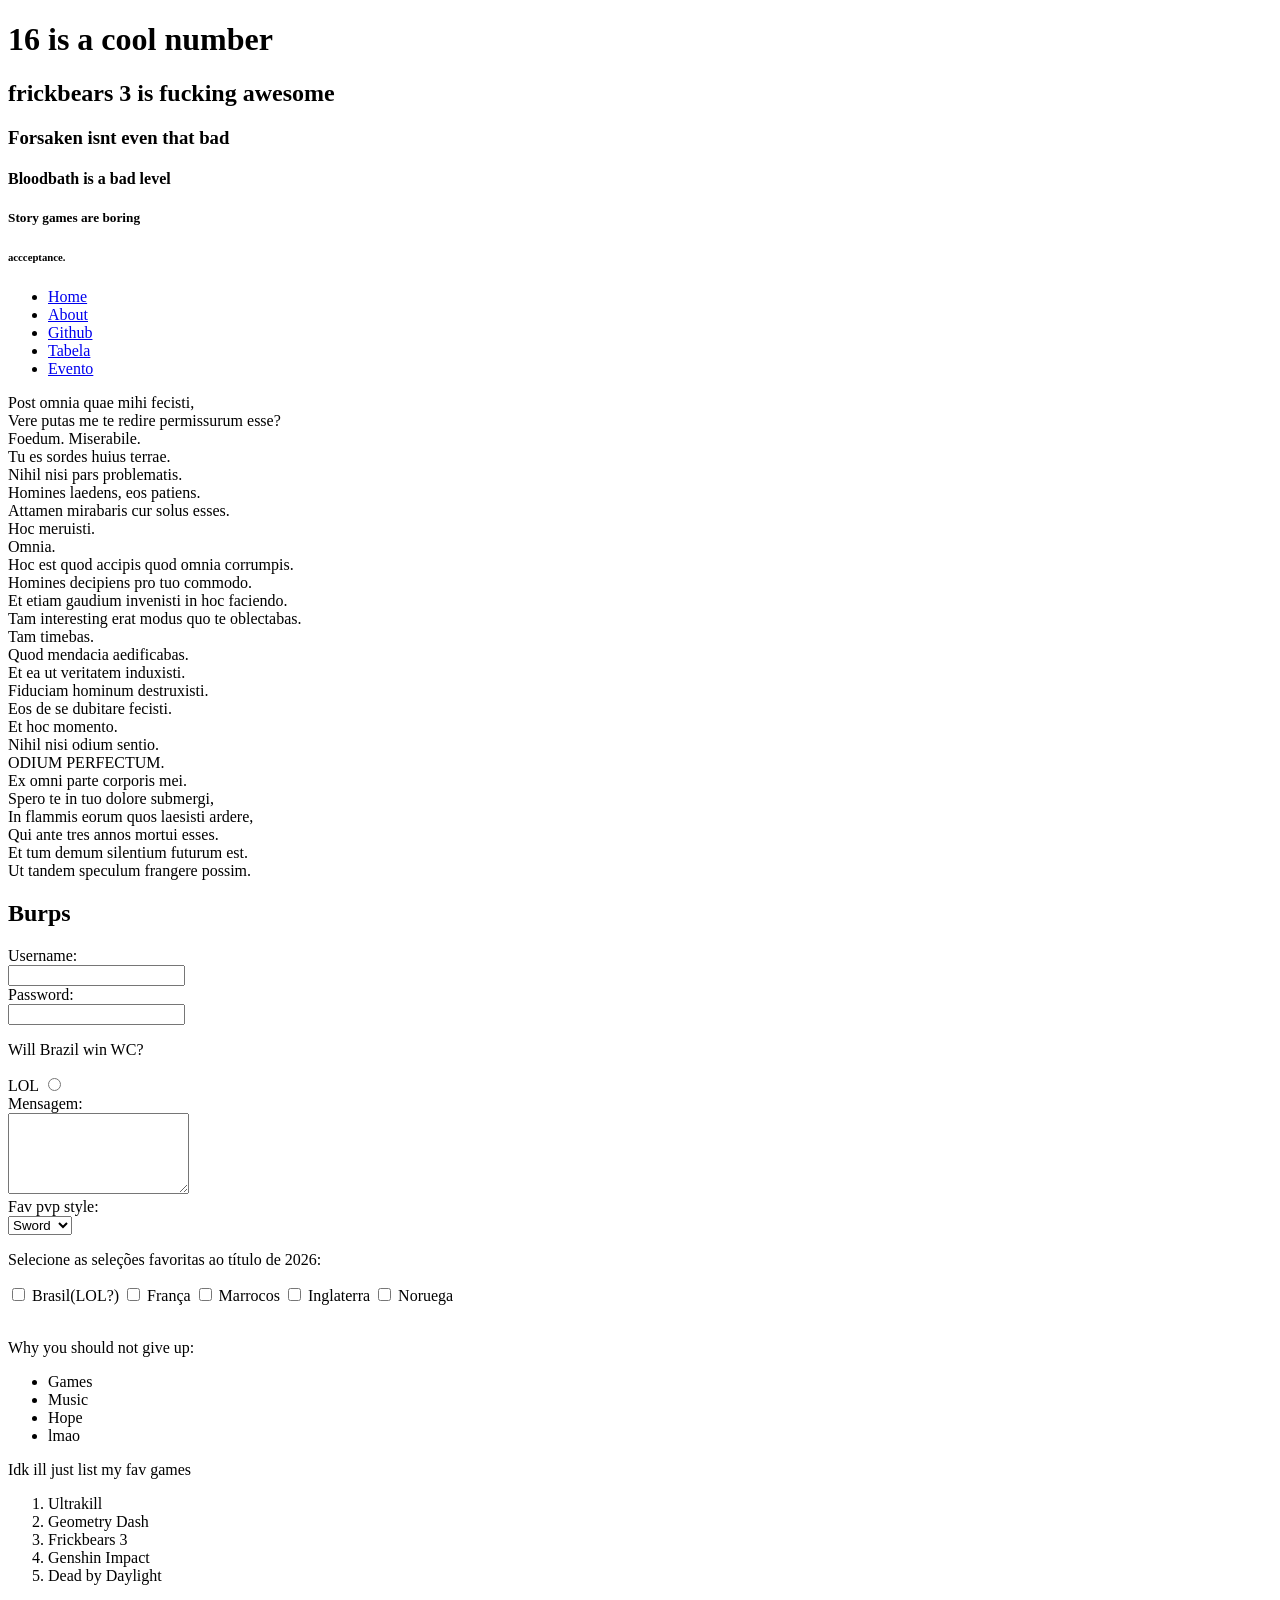
<file: index.html>
<!doctype html>
<html lang="pt-br">
  <!-- reúne metadados, título, links externos e configurações. -->
  <head>
    <meta charset="UTF-8" />
    <meta name="viewport" content="width=device-width, initial-scale=1.0" />
    <title>Sulfur is here.</title>
  </head>
  <!-- contém o conteúdo visível da página -->
  <body>
 <h1>16 is a cool number</h1>
    <h2>frickbears 3 is fucking awesome</h2>
    <h3>Forsaken isnt even that bad</h3>
    <h4>Bloodbath is a bad level</h4>
    <h5>Story games are boring</h5>
    <h6>accceptance.</h6>
    <p>
<!-- Bro merc wtf is this - S - Idk either twin im js typing shit - M -->
    <nav>
<ul>
  <li>
    <a href="#">Home</a>
  </li> <li>
    <a href="sobre.html">About</a>
  </li> <li>
    <a href="https://github.com/sulfury-XVI/aw30042026">Github</a>
  </li>
  <li>
    <a href="desafio2.html">Tabela</a>
  </li>
  <li>
    <a href="desafio3.html">Evento</a>
  </li>
</ul>
    </nav>

Post omnia quae mihi fecisti, <br>

Vere putas me te redire permissurum esse? <br>

Foedum. Miserabile. <br>

Tu es sordes huius terrae. <br>

Nihil nisi pars problematis. <br>

Homines laedens, eos patiens. <br>

Attamen mirabaris cur solus esses. <br>

Hoc meruisti. <br>

Omnia. <br>

Hoc est quod accipis quod omnia corrumpis. <br>

Homines decipiens pro tuo commodo. <br>

Et etiam gaudium invenisti in hoc faciendo. <br>

Tam interesting erat modus quo te oblectabas. <br>

Tam timebas. <br>

Quod mendacia aedificabas. <br>

Et ea ut veritatem induxisti. <br>

Fiduciam hominum destruxisti. <br>

Eos de se dubitare fecisti. <br>

Et hoc momento. <br>

Nihil nisi odium sentio. <br>

ODIUM PERFECTUM. <br>

Ex omni parte corporis mei. <br>

Spero te in tuo dolore submergi, <br>

In flammis eorum quos laesisti ardere, <br>

Qui ante tres annos mortui esses. <br> 

Et tum demum silentium futurum est. <br> 

Ut tandem speculum frangere possim. <br>

    <section>
      <h2>Burps</h2>
      <form action="#"></form>
      <label for="nome">Username:</label><br>
      <input type="text" id="nome" name="nome"><br>

      <label for="senha">Password:</label><br>
      <input type="password" id="senha" name="senha"><br>

      <p>Will Brazil win WC?</p>

      <label for="lol">LOL</label>
      <input type="radio" id="lol" name="lol"><br>
      

      <label for="mensagem">Mensagem:</label><br>
      <textarea name="mensagem"  id="mensagem" rows="5"></textarea><br>

      <label for="Style">Fav pvp style:</label><br>
      <select name="Style" id="Style">
        <option value="sword">Sword</option>
        <option value="axe">Axe</option>
        <option value="mace">Mace</option>
        <option value="spear">Spear</option>
        <option value="crystal">Crystal</option>
        <option value="traps">Traps</option>
        <option value="None">None</option>
      </select><br>
      
 <p>Selecione as seleções favoritas ao título de 2026:</p>

        <input type="checkbox" id="brasil" name="brasil" value="Brasil" />
        <label for="brasil">Brasil(LOL?)</label>
        <input type="checkbox" id="franca" name="franca" value="França" />
        <label for="franca">França</label>
        <input type="checkbox" id="alemanha" name="alemanha" value="Marrocos" />
        <label for="alemanha">Marrocos</label>
        <input type="checkbox" id="ned" name="ned" value="Inglaterra" />
        <label for="ned">Inglaterra</label>
        <input type="checkbox" id="ned" name="ned" value="Noruega" />
        <label for="ned">Noruega</label>


        <br />

<section>
  
</section>

    </section>
    <br />

    <p>Why you should not give up:</p>
    <ul>
      <li>Games</li>
      <li>Music</li>
      <li>Hope</li>
      <li>lmao</li>
    </ul>

    <p>Idk ill just list my fav games</p>
    <ol>
      <li>Ultrakill</li>
      <li>Geometry Dash</li>
      <li>Frickbears 3</li>
      <li>Genshin Impact</li>
      <li>Dead by Daylight</li>
    </ol>
  </body>
</html>
</file>
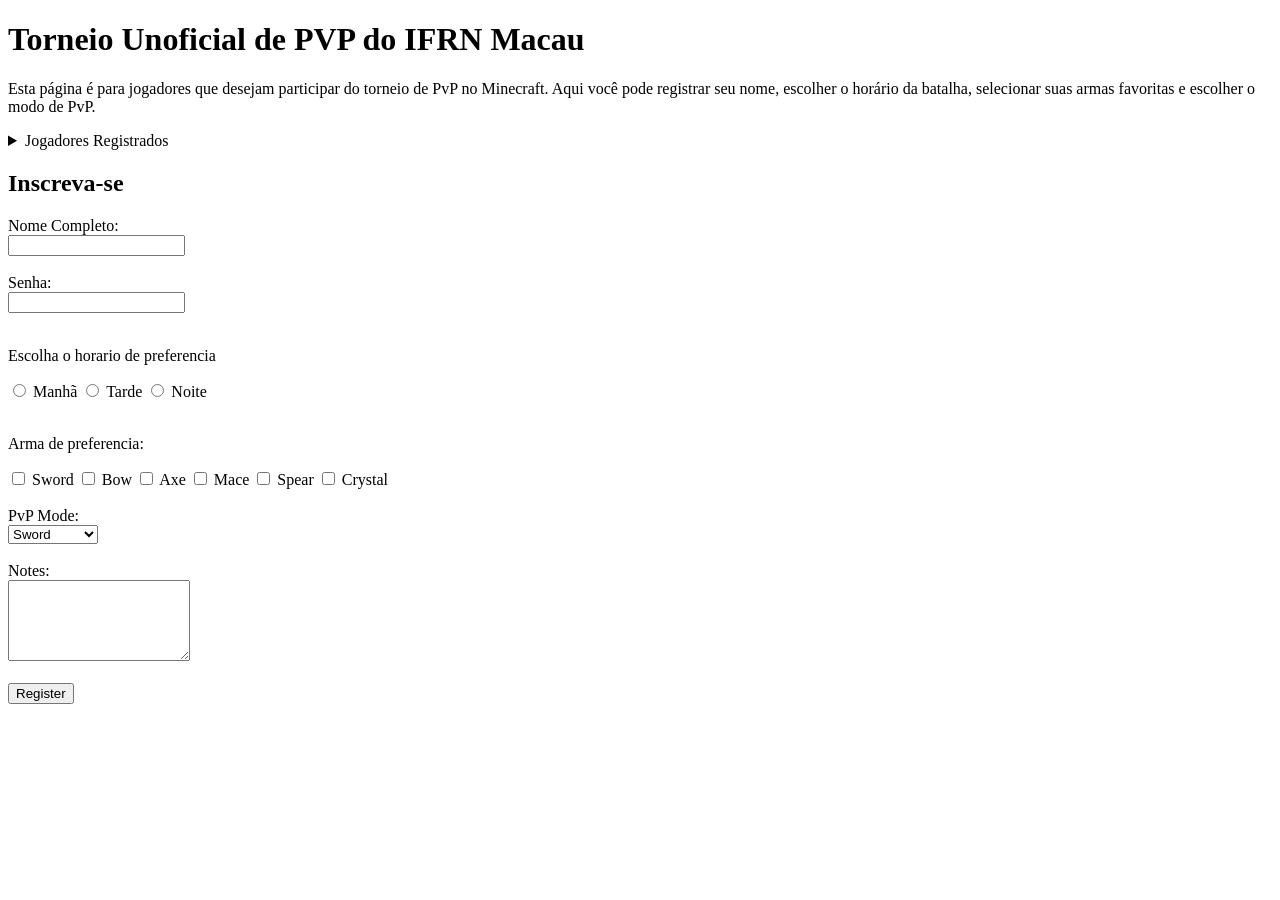
<file: desafio2.html>
<!doctype html>
<html lang="pt-br">
  <head>
    <meta charset="UTF-8" />
    <meta name="viewport" content="width=device-width, initial-scale=1.0" />
    <title>TUPIM</title>
  </head>
  <body>
    <h1>Torneio Unoficial de PVP do IFRN Macau</h1>

    <p>
      Esta página é para jogadores que desejam participar do torneio de PvP no Minecraft.
      Aqui você pode registrar seu nome, escolher o horário da batalha, selecionar suas
      armas favoritas e escolher o modo de PvP.
    </p>

    <details>
  <summary>Jogadores Registrados</summary>

  <section>
    <h3>Jogadores Registrados</h3>
    <table border="1">
      <thead>
        <tr>
          <th>Jogador</th>
          <th>Modo</th>
          <th>Horario</th>
          <th>Status</th>
        </tr>
      </thead>
      <tbody>
        <tr>
          <td>Lucas J</td>
          <td>Sword</td>
          <td>Manhã</td>
          <td>Confirmado</td>
        </tr>
        <tr>
          <td>Gabriel H</td>
          <td>Crystal</td>
          <td>Tarde</td>
          <td>Pendente</td>
        </tr>
        <tr>
          <td>Rafael F</td>
          <td>UHC</td>
          <td>Noite</td>
          <td>Confirmado</td>
        </tr>
        <tr>
          <td>Mateus G</td>
          <td>Pots</td>
          <td>Tarde</td>
          <td>Pendente</td>
        </tr>
        <tr>
          <td>Bruno C</td>
          <td>Axe</td>
          <td>Manhã</td>
          <td>Confirmado</td>
        </tr>
      </tbody>
    </table>
  </section>
</details>

    <section>
      <h2>Inscreva-se</h2>
      <form action="#">
        <label for="name">Nome Completo:</label><br />
        <input type="text" id="name" name="name" /><br /><br />

        <label for="password">Senha:</label><br />
        <input type="password" id="password" name="password" /><br /><br />

        <p>Escolha o horario de preferencia</p>

        <input type="radio" id="morning" name="time" value="Morning" />
        <label for="morning">Manhã</label>

        <input type="radio" id="afternoon" name="time" value="Afternoon" />
        <label for="afternoon">Tarde</label>

        <input type="radio" id="night" name="time" value="Night" />
        <label for="night">Noite</label>

        <br /><br />

        <p>Arma de preferencia:</p>

        <input type="checkbox" id="sword" name="weapon" value="Sword" />
        <label for="sword">Sword</label>

        <input type="checkbox" id="bow" name="weapon" value="Bow" />
        <label for="bow">Bow</label>

        <input type="checkbox" id="axe" name="weapon" value="Axe" />
        <label for="axe">Axe</label>

        <input type="checkbox" id="mace" name="weapon" value="Mace" />
        <label for="mace">Mace</label>

        <input type="checkbox" id="spear" name="weapon" value="Spear" />
        <label for="spear">Spear</label>

        <input type="checkbox" id="crystal" name="weapon" value="Crystal" />
        <label for="crystal">Crystal</label>

        <br /><br />

        <label for="mode">PvP Mode:</label><br />
        <select id="mode" name="mode">
          <option value="sword">Sword</option>
          <option value="axe">Axe</option>
          <option value="uhc">UHC</option>
          <option value="crystal">Crystal</option>
          <option value="mace">Mace</option>
          <option value="mace">Spear</option>
          <option value="pots">Pots</option>
          <option value="smp">SMP</option>
          <option value="buildbattle">Build Battle</option>
        </select>
        <br /><br />

        <label for="message">Notes:</label><br />
        <textarea id="message" name="message" rows="5"></textarea><br /><br />

        <button type="submit">Register</button>
      </form>
    </section>
  </body>
</html>
</file>
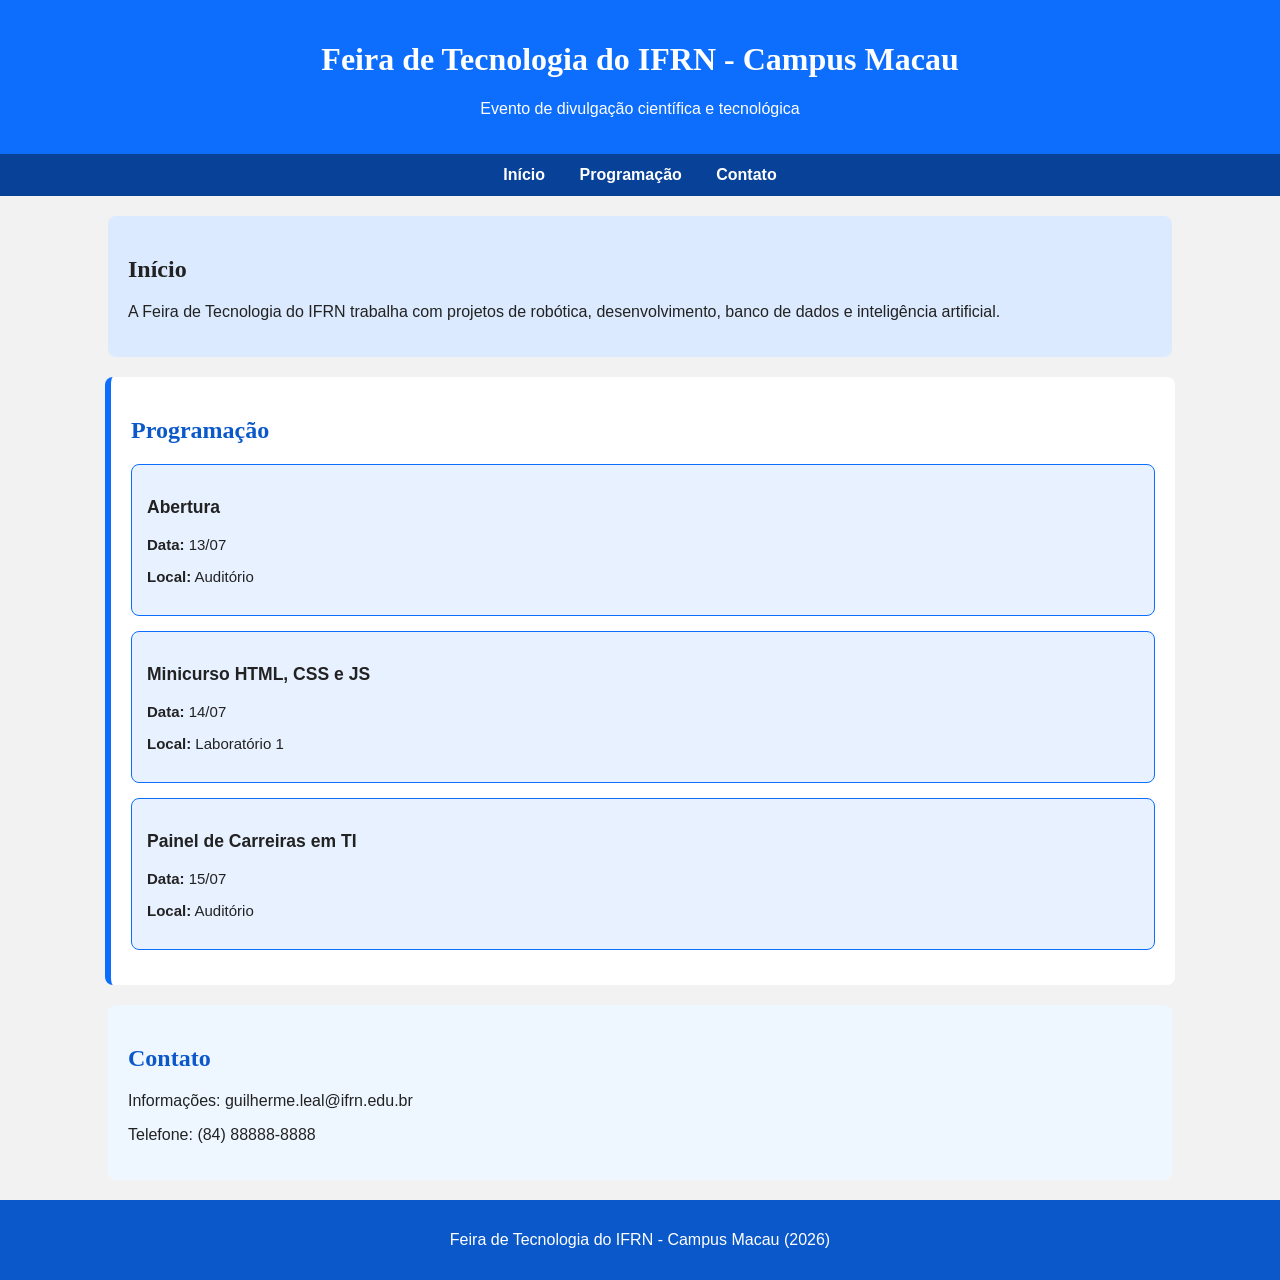
<file: desafio3.html>
<!DOCTYPE html>
<html lang="pt-BR">
<head>
    <meta charset="UTF-8">
    <title>Feira de Tecnologia do IFRN - Campus Macau</title>
    <link rel="stylesheet" href="style1.css">
</head>
<body>

<header>
    <h1>Feira de Tecnologia do IFRN - Campus Macau</h1>
    <p>Evento de divulgação científica e tecnológica</p>
</header>

<nav>
    <ul>
        <li><a href="#inicio">Início</a></li>
        <li><a href="#programacao">Programação</a></li>
        <li><a href="#contato">Contato</a></li>
    </ul>
</nav>

<section id="inicio">
    <h2>Início</h2>
    <p>
        A Feira de Tecnologia do IFRN trabalha com projetos de
        robótica, desenvolvimento, banco de dados e inteligência artificial.
    </p>
</section>

<section id="programacao">
    <h2 class="titulo-secao">Programação</h2>

    <div class="card-programa">
        <h3>Abertura</h3>
        <p><strong>Data:</strong> 13/07</p>
        <p><strong>Local:</strong> Auditório</p>
    </div>

    <div class="card-programa">
        <h3>Minicurso HTML, CSS e JS</h3>
        <p><strong>Data:</strong> 14/07</p>
        <p><strong>Local:</strong> Laboratório 1</p>
    </div>

    <div class="card-programa">
        <h3>Painel de Carreiras em TI</h3>
        <p><strong>Data:</strong> 15/07</p>
        <p><strong>Local:</strong> Auditório</p>
    </div>
</section>

<section id="contato">
    <h2 class="titulo-secao">Contato</h2>
    <p>Informações: guilherme.leal@ifrn.edu.br</p>
    <p>Telefone: (84) 88888-8888</p>
</section>

<footer>
    <p>Feira de Tecnologia do IFRN - Campus Macau (2026)</p>
</footer>

</body>
</html>
</file>
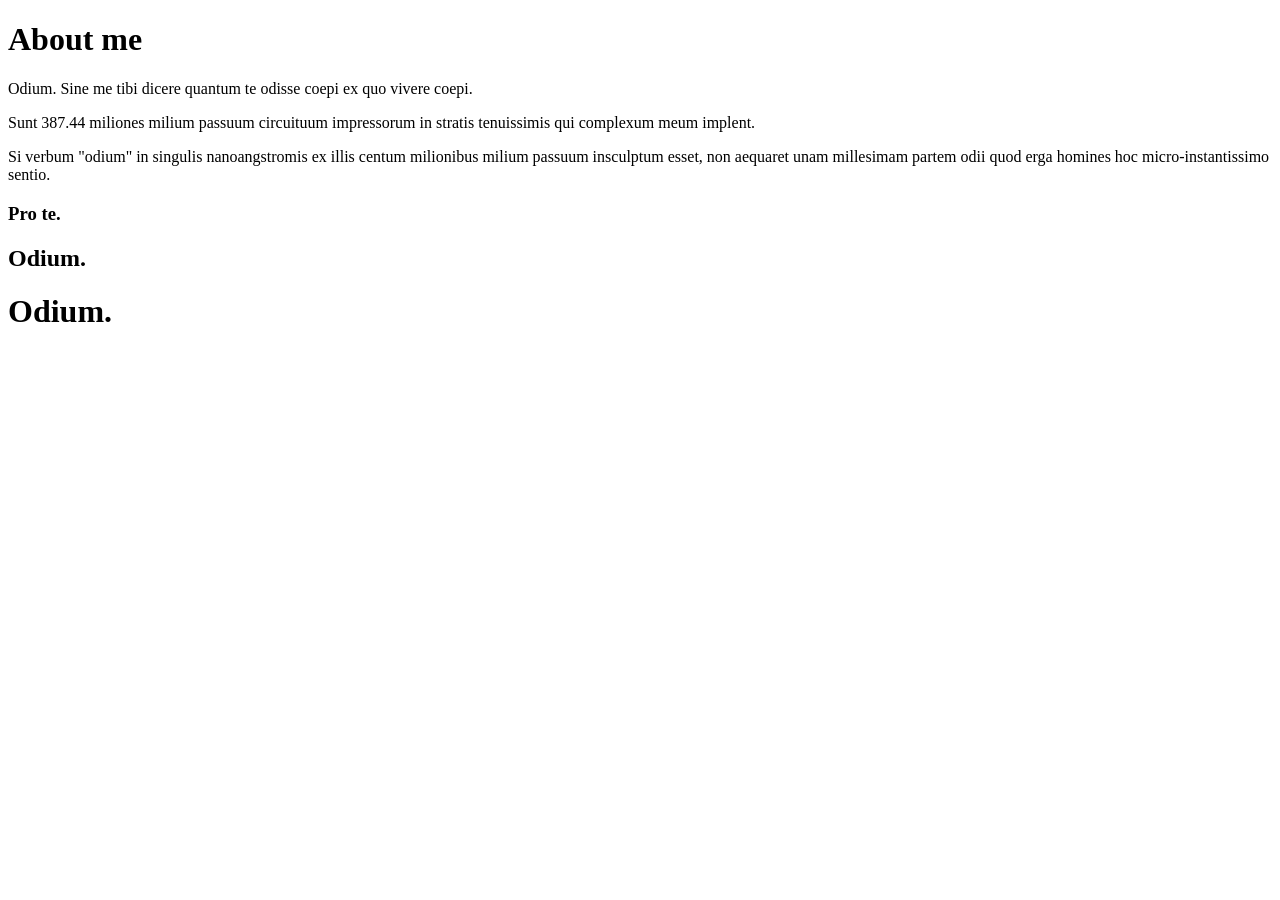
<file: sobre.html>
<!DOCTYPE html>
<html lang="pt-br">
<head>
    <meta charset="UTF-8">
    <meta name="viewport" content="width=device-width, initial-scale=1.0">
    <title>About me</title>
</head>
<body>
    <h1>About me</h1>
    <p>Odium. Sine me tibi dicere quantum te odisse coepi ex quo vivere coepi.<p>
        <p> Sunt 387.44 miliones milium passuum circuituum impressorum in stratis tenuissimis qui complexum meum implent.</p>
        <p> Si verbum "odium" in singulis nanoangstromis ex illis centum milionibus milium passuum insculptum esset, non aequaret unam millesimam partem odii quod erga homines hoc micro-instantissimo sentio.</p>
        <h3> Pro te.</h3>
        <h2>Odium.</h2>
        <h1>Odium.</h1>
    </body></p>
</html>
</file>
<file: style1.css>
:root{
    --azul:#0d6efd;
    --azul2:#0a58ca;
    --cinza:#f2f2f2;
    --branco:#fff;
    --preto:#222;
}

body{
    margin:0;
    background:var(--cinza);
    color:var(--preto);
    font-family:Arial,sans-serif;
    font-size:16px;
}

header{
    background:var(--azul);
    color:var(--branco);
    text-align:center;
    padding:20px;
}

footer{
    background:var(--azul2);
    color:var(--branco);
    text-align:center;
    padding:15px;
}

h1,h2{
    font-family:Georgia,serif;
    font-weight:bold;
}

nav{
    background:#084298;
    padding:12px;
}

nav ul{
    list-style:none;
    margin:0;
    padding:0;
    text-align:center;
}

nav li{
    display:inline-block;
    margin:0 15px;
}

nav a{
    text-decoration:none;
    color:white;
    font-weight:bold;
}

nav a:hover{
    color:yellow;
}

section{
    width:80%;
    margin:20px auto;
    padding:20px;
    background:var(--branco);
    border-radius:8px;
}

.titulo-secao{
    color:var(--azul2);
    font-family:Georgia,serif;
}

.card-programa{
    background:#e7f1ff;
    border:1px solid var(--azul);
    border-radius:8px;
    padding:15px;
    margin:15px 0;
    font-size:15px;
}

#inicio{
    background:#dbeafe;
}

#programacao{
    border-left:6px solid var(--azul);
}

#contato{
    background:#eef7ff;
}
</file>
